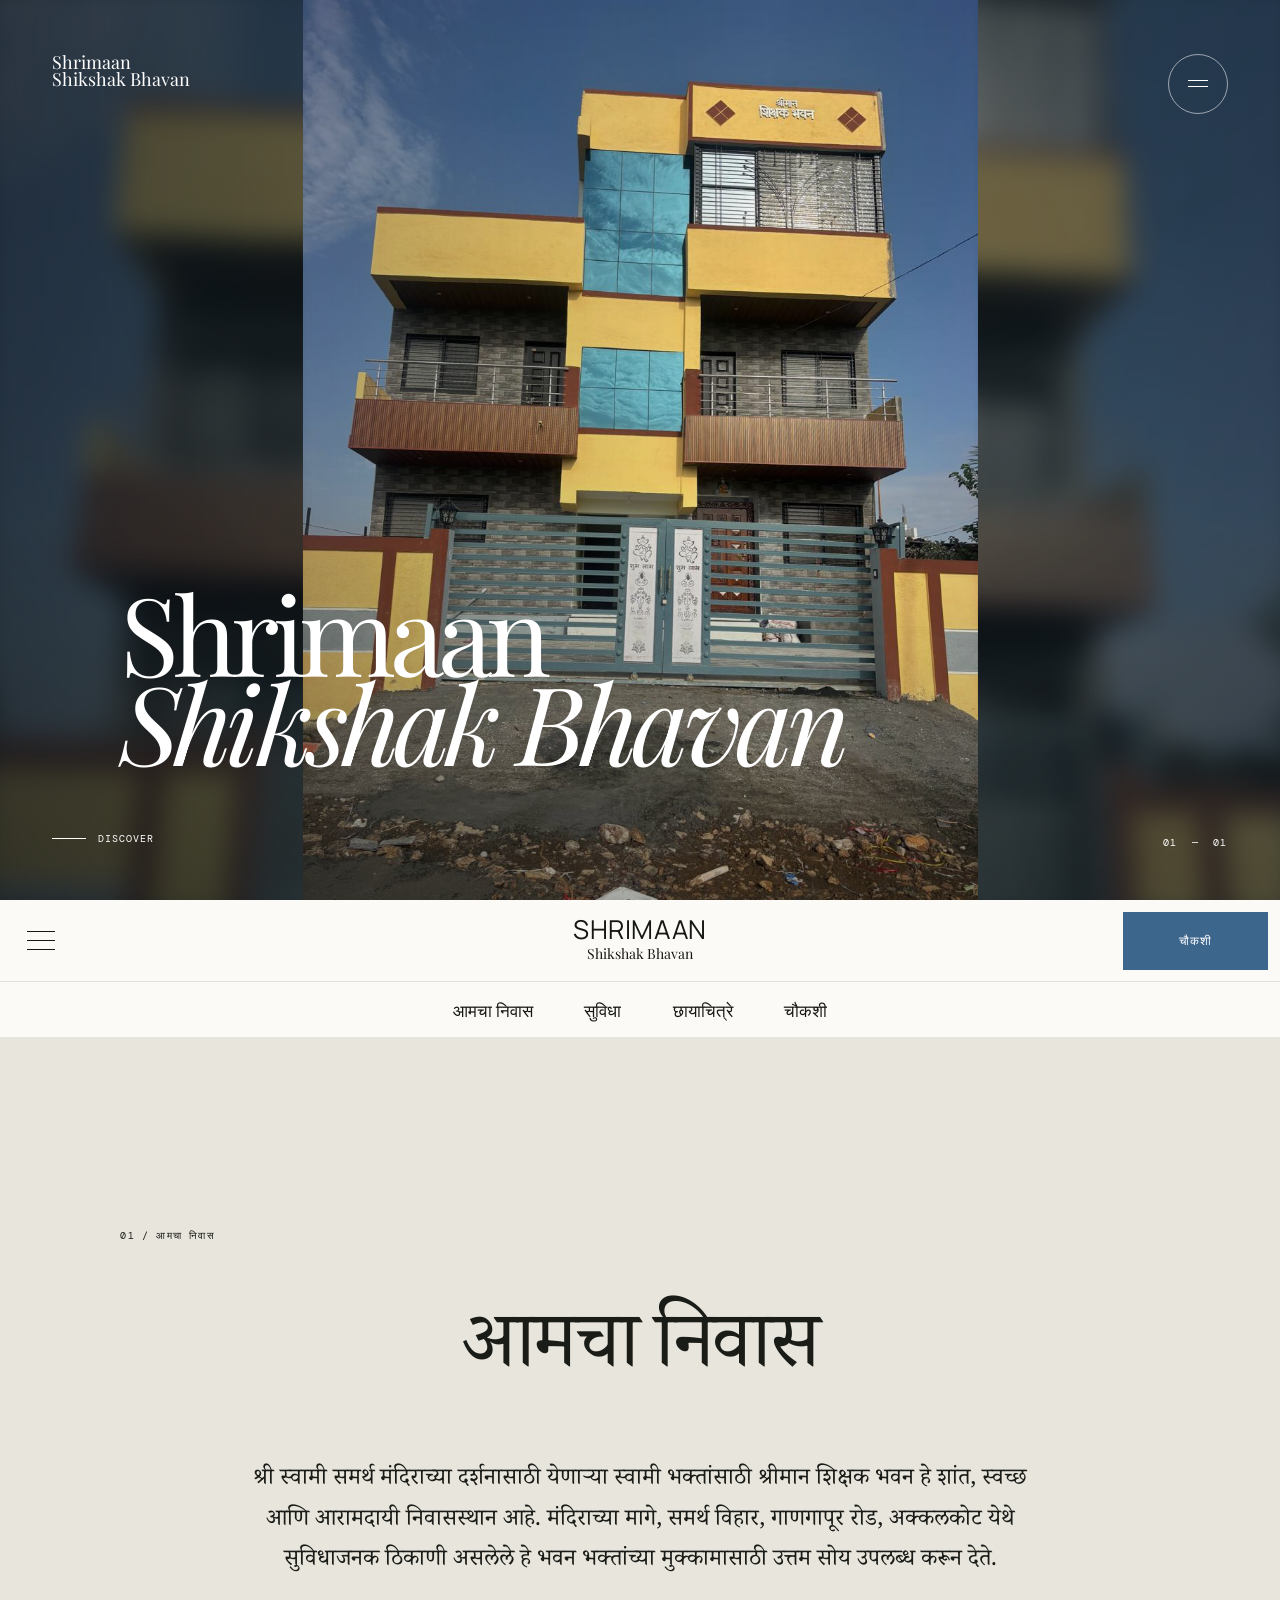
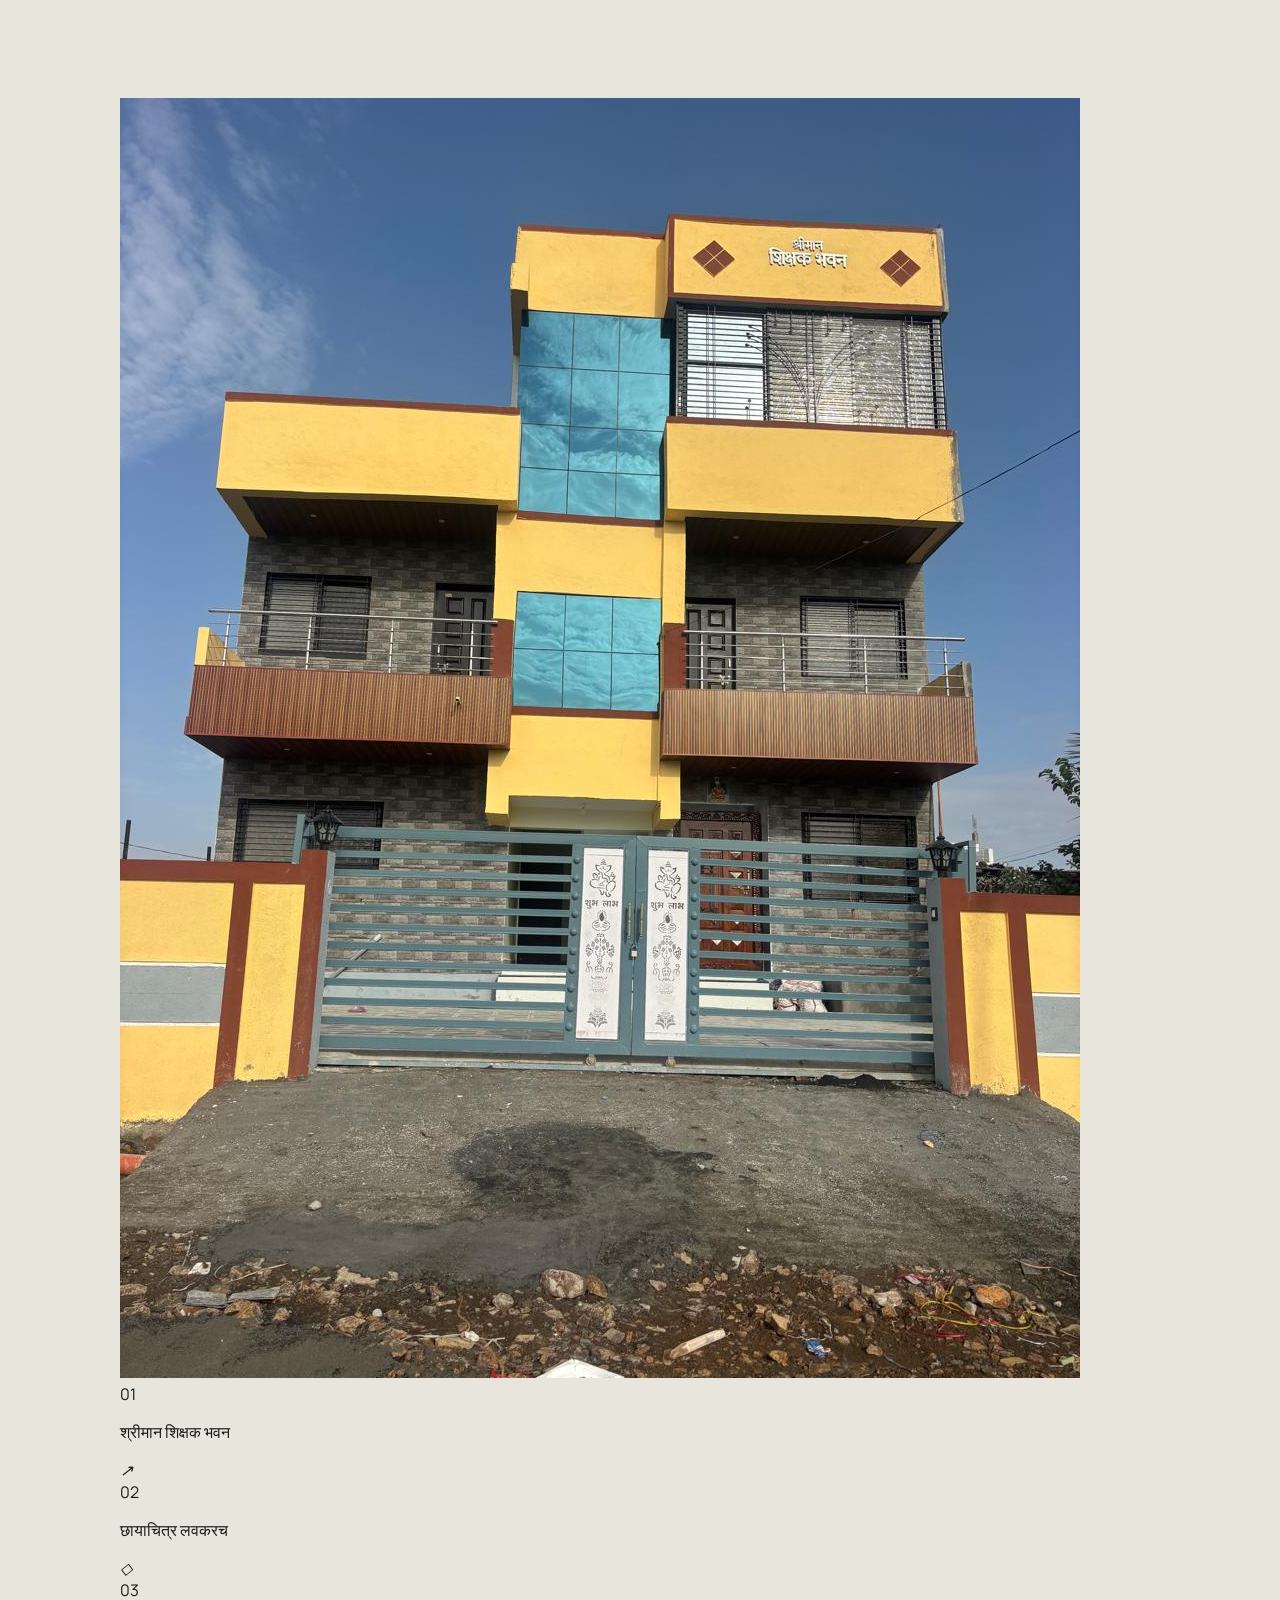
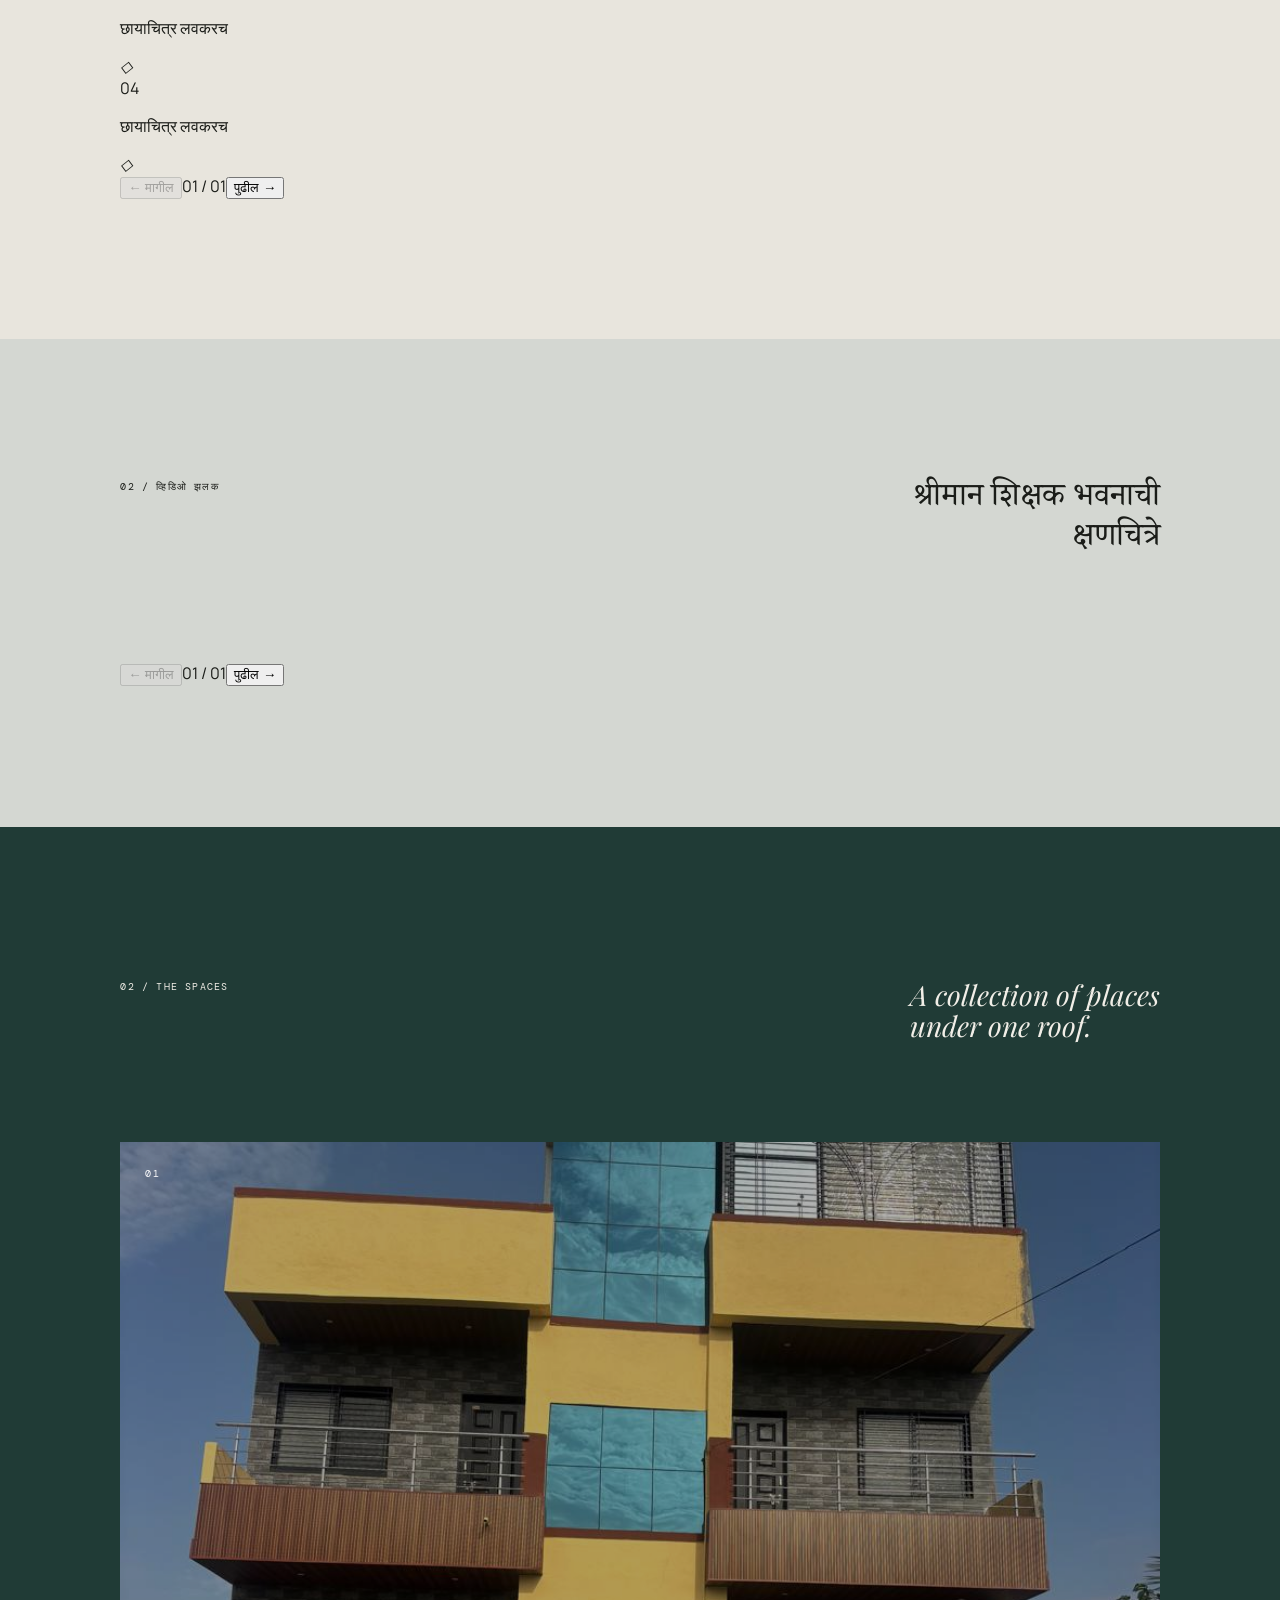
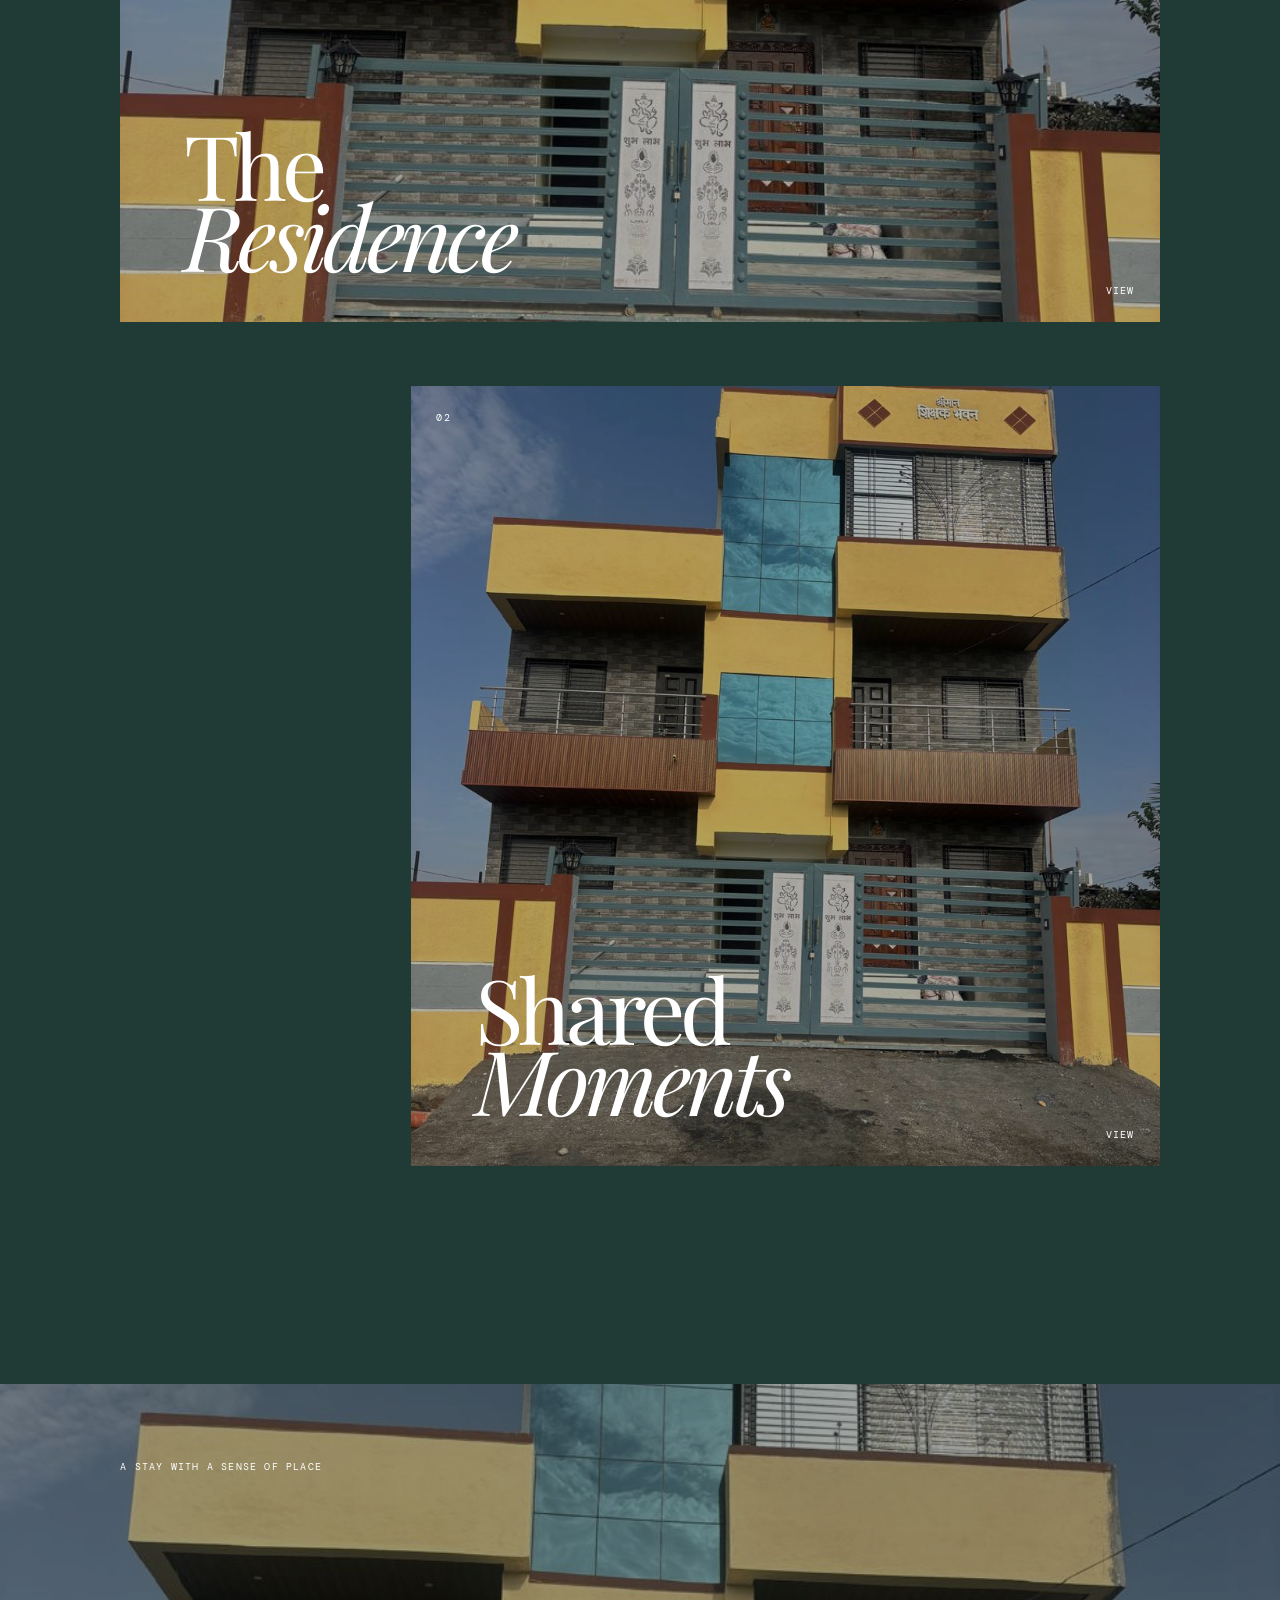
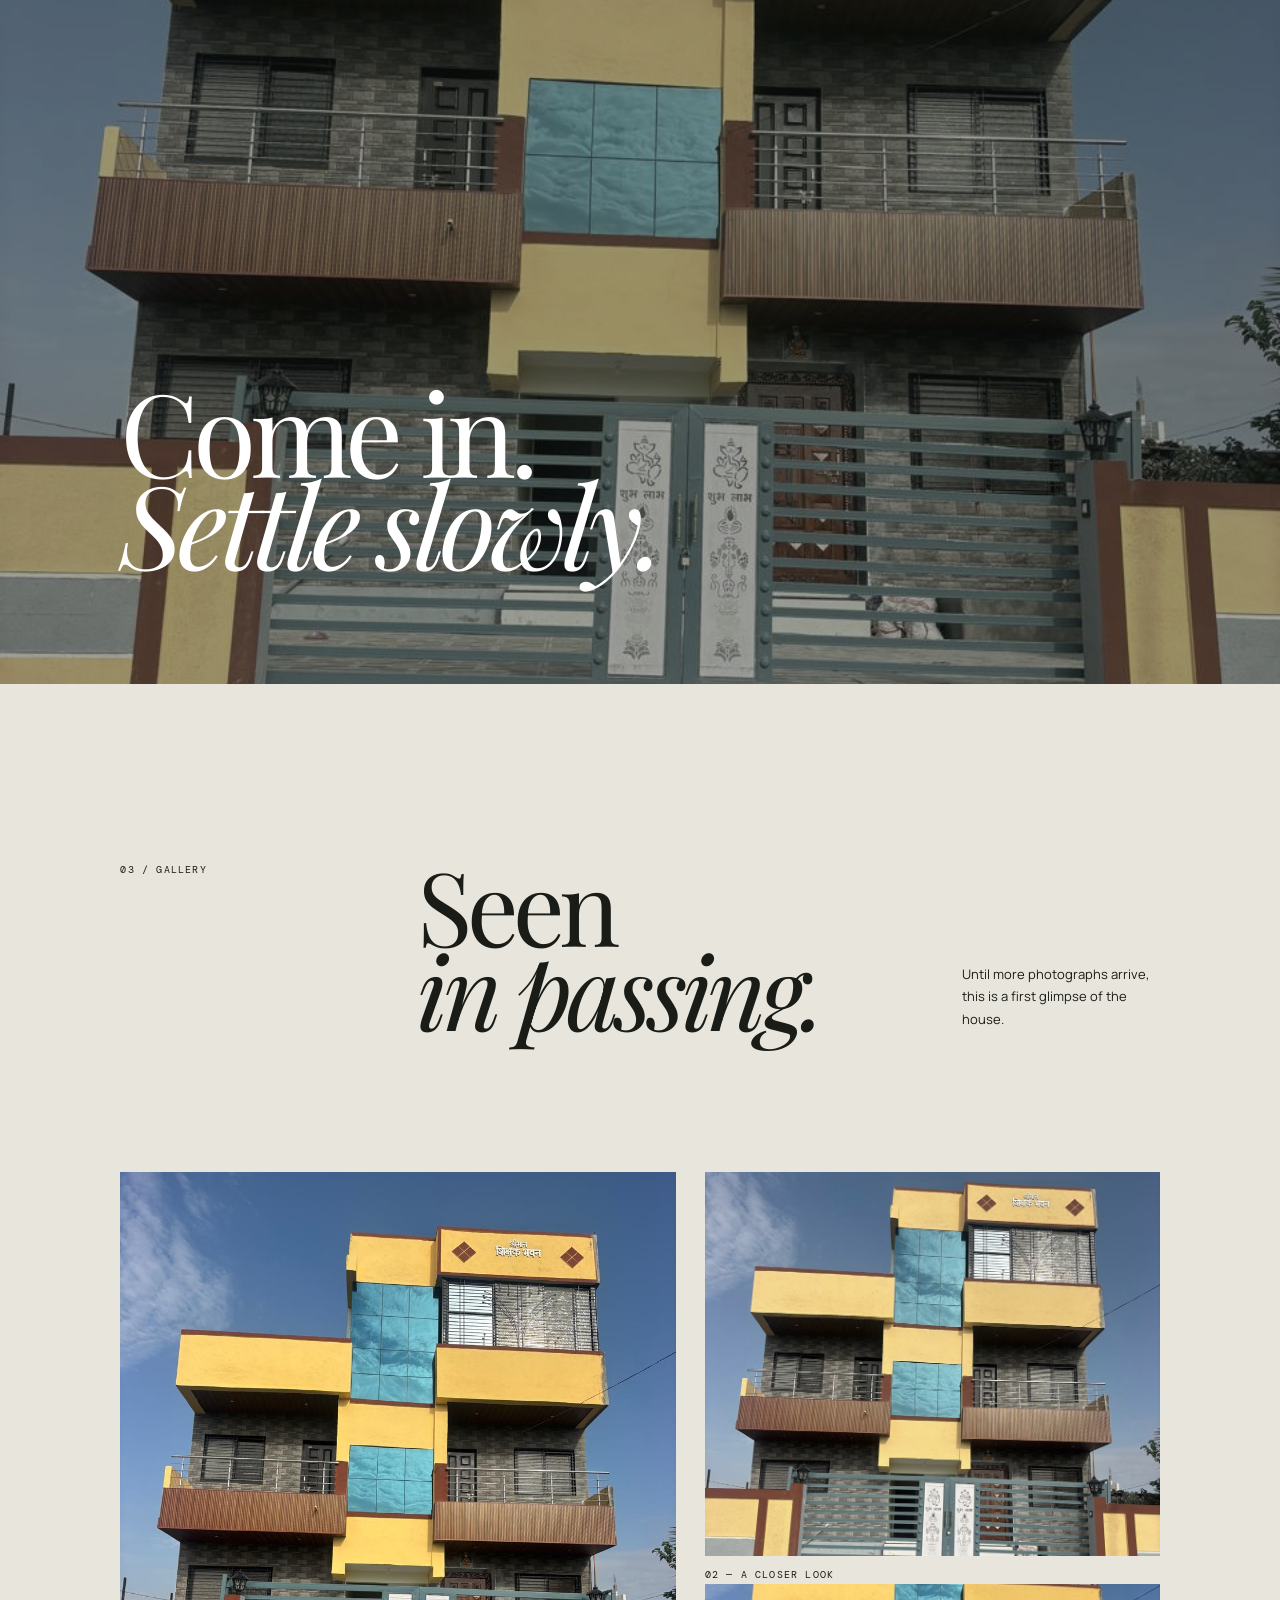
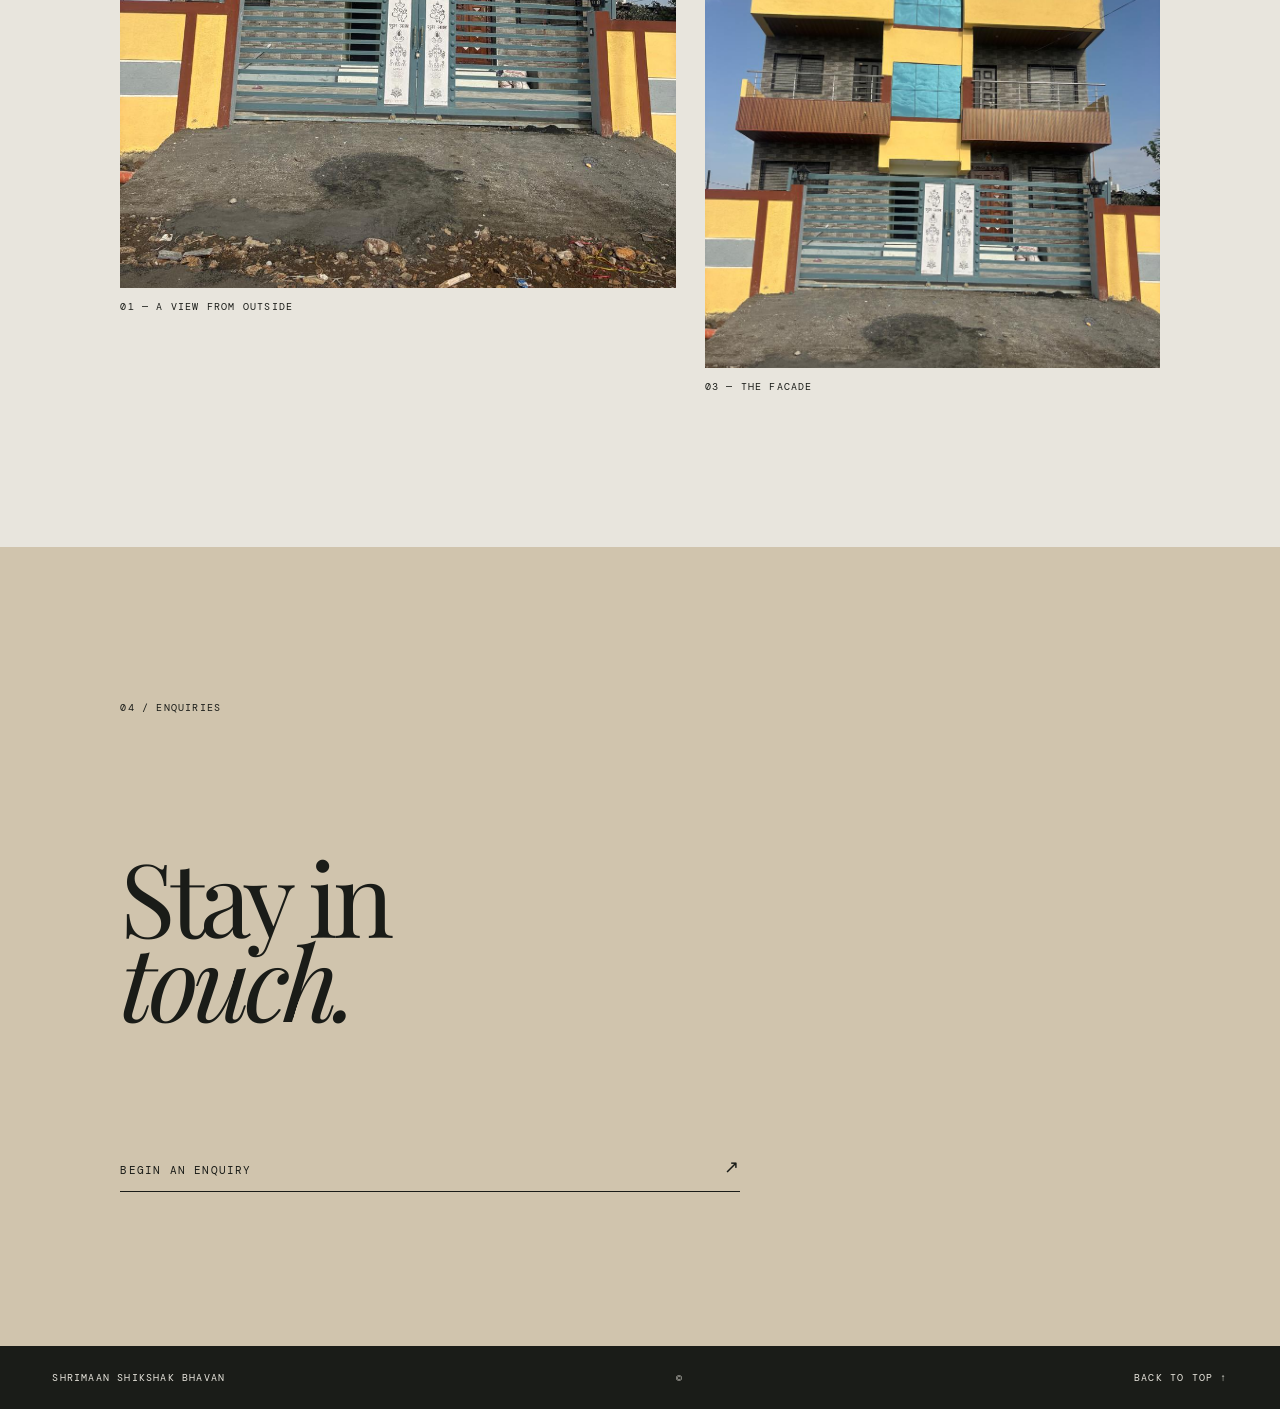
<file: index.html>
<!doctype html>
<html lang="en">
  <head>
    <meta charset="UTF-8" />
    <meta name="viewport" content="width=device-width, initial-scale=1.0" />
    <meta name="description" content="Shrimaan Shikshak Bhavan" />
    <title>Shrimaan Shikshak Bhavan</title>
    <link rel="preconnect" href="https://fonts.googleapis.com" />
    <link rel="preconnect" href="https://fonts.gstatic.com" crossorigin />
    <link href="https://fonts.googleapis.com/css2?family=DM+Mono:wght@400;500&family=Manrope:wght@400;500;600&family=Noto+Serif+Devanagari:wght@400;500&family=Playfair+Display:ital,wght@0,400;0,500;1,400&display=swap" rel="stylesheet" />
    <link rel="stylesheet" href="styles.css?v=20260917-media-paging" />
    <style>
      /* Kept inline so the desktop navigation cannot be affected by local browser CSS caching. */
      @media (min-width: 601px) {
        .desktop-nav { background:#fbfaf7 !important; color:#161714 !important; display:block !important; position:sticky !important; top:0; z-index:100 !important; }
        .desktop-nav__main { align-items:center !important; border-bottom:1px solid #e0dfda !important; display:grid !important; grid-template-columns:1fr auto 1fr !important; height:82px !important; padding:0 12px !important; }
        .desktop-nav__menu { background:transparent !important; border:0 !important; cursor:pointer; display:grid !important; gap:8px; height:58px; padding:0 10px; place-content:center; width:58px; }
        .desktop-nav__menu i { background:#161714; display:block; height:1px; width:28px; }
        .desktop-nav__brand { font:26px/.82 Manrope,Arial,sans-serif; letter-spacing:.02em; text-align:center; text-decoration:none; }
        .desktop-nav__brand span { display:block; font:14px/1.15 "Playfair Display",Georgia,serif; letter-spacing:0; margin-top:5px; }
        .desktop-nav__cta { align-items:center; background:#3d668d; color:#fff; display:flex; font:12px "DM Mono",monospace; height:58px; justify-content:center; justify-self:end; letter-spacing:.08em; text-decoration:none; text-transform:uppercase; width:145px; }
        .desktop-nav__links { align-items:center; display:flex; gap:clamp(30px,4vw,78px); height:55px; justify-content:center; }
        .desktop-nav__links a { font:17px "Playfair Display",Georgia,serif; text-decoration:none; }
      }
      @media (max-width: 600px) { .desktop-nav { display:none !important; } }
    </style>
  </head>
  <body>
    <main>
      <section class="hero" id="top" aria-label="Shrimaan Shikshak Bhavan">
        <img class="hero__image" src="assets/srimaan-shikshak-bhavan.jpg" alt="Exterior of Shrimaan Shikshak Bhavan" />
        <div class="hero__veil"></div>
        <header class="header">
          <a class="brand" href="#top" aria-label="Shrimaan Shikshak Bhavan home">Shrimaan<br />Shikshak Bhavan</a>
          <button class="menu" type="button" aria-label="Open menu" aria-expanded="false"><span></span><span></span></button>
        </header>
        <div class="hero__content"><h1>Shrimaan<br /><em>Shikshak Bhavan</em></h1></div>
        <button class="explore" type="button" data-scroll-to="residence"><span class="explore__line"></span><span>Discover</span></button>
        <p class="hero__index">01&nbsp;&nbsp;—&nbsp;&nbsp;01</p>
      </section>

      <nav class="desktop-nav" aria-label="Desktop navigation">
        <div class="desktop-nav__main">
          <button class="desktop-nav__menu" type="button" data-menu-trigger aria-label="Open menu"><i></i><i></i><i></i></button>
          <a class="desktop-nav__brand" href="#top">SHRIMAAN<span>Shikshak Bhavan</span></a>
          <a class="desktop-nav__cta" href="#enquiries">चौकशी</a>
        </div>
        <div class="desktop-nav__links">
          <a href="#residence">आमचा निवास</a><a href="#spaces">सुविधा</a><a href="#residence-showcase">छायाचित्रे</a><a href="#enquiries">चौकशी</a>
        </div>
      </nav>

      <aside class="drawer" aria-hidden="true">
        <div class="drawer__top"><span>Menu</span><button class="drawer__close" type="button" aria-label="Close menu">×</button></div>
        <nav class="drawer__nav" aria-label="Main navigation">
          <a href="#residence">The Residence <span>01</span></a>
          <a href="#spaces">The Spaces <span>02</span></a>
          <a href="#residence-showcase">Gallery <span>03</span></a>
          <a href="#enquiries">Enquiries <span>04</span></a>
        </nav>
        <p class="drawer__mark">Shrimaan Shikshak Bhavan</p>
      </aside>

      <section class="intro" id="residence">
        <p class="section-label">01 / आमचा निवास</p>
        <div class="intro__copy">
          <h2 lang="mr">आमचा <em>निवास</em></h2>
          <p class="intro__marathi" lang="mr">श्री स्वामी समर्थ मंदिराच्या दर्शनासाठी येणाऱ्या स्वामी भक्तांसाठी श्रीमान शिक्षक भवन हे शांत, स्वच्छ आणि आरामदायी निवासस्थान आहे. मंदिराच्या मागे, समर्थ विहार, गाणगापूर रोड, अक्कलकोट येथे सुविधाजनक ठिकाणी असलेले हे भवन भक्तांच्या मुक्कामासाठी उत्तम सोय उपलब्ध करून देते.</p>
        </div>
        <div class="residence-showcase" id="residence-showcase" aria-label="Shrimaan Shikshak Bhavan photograph gallery">
          <article class="photo-card photo-card--featured" role="button" tabindex="0" data-photo-src="assets/srimaan-shikshak-bhavan.jpg" data-photo-title="श्रीमान शिक्षक भवन">
            <div class="photo-card__media"><img src="assets/srimaan-shikshak-bhavan.jpg" alt="Shrimaan Shikshak Bhavan exterior" loading="lazy" /></div>
            <div class="photo-card__overlay"><span>01</span><p>श्रीमान शिक्षक भवन</p><i>↗</i></div>
          </article>
          <article class="photo-card photo-card--empty" aria-label="Photograph space 02"><span>02</span><p>छायाचित्र लवकरच</p><i>◇</i></article>
          <article class="photo-card photo-card--empty" aria-label="Photograph space 03"><span>03</span><p>छायाचित्र लवकरच</p><i>◇</i></article>
          <article class="photo-card photo-card--empty" aria-label="Photograph space 04"><span>04</span><p>छायाचित्र लवकरच</p><i>◇</i></article>
        </div>
        <nav class="grid-pager" aria-label="Photo pages"><button type="button" id="photo-previous" disabled>← मागील</button><span id="photo-page">01 / 01</span><button type="button" id="photo-next">पुढील →</button></nav>
      </section>

      <section class="two-photo-page" aria-label="Lodge videos">
        <div class="two-photo-page__heading">
          <p class="section-label">02 / व्हिडिओ झलक</p>
          <p lang="mr">श्रीमान शिक्षक भवनाची<br />क्षणचित्रे</p>
        </div>
        <div class="two-photo-page__grid" id="video-gallery" aria-live="polite"></div>
        <nav class="grid-pager" aria-label="Video pages"><button type="button" id="video-previous" disabled>← मागील</button><span id="video-page">01 / 01</span><button type="button" id="video-next">पुढील →</button></nav>
        <template id="video-card-template">
          <article class="video-card">
            <video playsinline preload="metadata" muted loop></video>
            <div class="video-card__shade"></div>
            <span class="video-card__number"></span>
            <p class="video-card__title"></p>
          </article>
        </template>
      </section>

      <section class="space-list" id="spaces">
        <div class="section-heading"><p class="section-label">02 / The Spaces</p><p>A collection of places<br />under one roof.</p></div>
        <a class="space-card space-card--one" href="#enquiries"><img src="assets/srimaan-shikshak-bhavan.jpg" alt="Residence exterior" loading="lazy" /><span>01</span><h3>The<br /><em>Residence</em></h3><i>View</i></a>
        <a class="space-card space-card--two" href="#enquiries"><img src="assets/srimaan-shikshak-bhavan.jpg" alt="Residence exterior detail" loading="lazy" /><span>02</span><h3>Shared<br /><em>Moments</em></h3><i>View</i></a>
      </section>

      <section class="quote-panel">
        <img src="assets/srimaan-shikshak-bhavan.jpg" alt="Shrimaan Shikshak Bhavan facade" loading="lazy" />
        <div class="quote-panel__veil"></div>
        <p class="section-label">A stay with a sense of place</p>
        <h2>Come in.<br /><em>Settle slowly.</em></h2>
      </section>

      <section class="gallery" id="gallery">
        <div class="gallery__heading"><p class="section-label">03 / Gallery</p><h2>Seen<br /><em>in passing.</em></h2><p>Until more photographs arrive, this is a first glimpse of the house.</p></div>
        <div class="gallery__grid">
          <figure class="gallery__one"><img src="assets/srimaan-shikshak-bhavan.jpg" alt="A view of the house" loading="lazy" /><figcaption>01 — A view from outside</figcaption></figure>
          <figure class="gallery__two"><img src="assets/srimaan-shikshak-bhavan.jpg" alt="A detail of the house" loading="lazy" /><figcaption>02 — A closer look</figcaption></figure>
          <figure class="gallery__three"><img src="assets/srimaan-shikshak-bhavan.jpg" alt="The house facade" loading="lazy" /><figcaption>03 — The facade</figcaption></figure>
        </div>
      </section>

      <section class="enquiries" id="enquiries">
        <p class="section-label">04 / Enquiries</p>
        <h2>Stay in<br /><em>touch.</em></h2>
        <a class="enquiries__link" href="mailto:hello@example.com">Begin an enquiry <span>↗</span></a>
      </section>
    </main>
    <footer><a href="#top">Shrimaan Shikshak Bhavan</a><span>© <span id="year"></span></span><a href="#top">Back to top ↑</a></footer>
    <script src="script.js?v=20260917-media-paging"></script>
  </body>
</html>
</file>
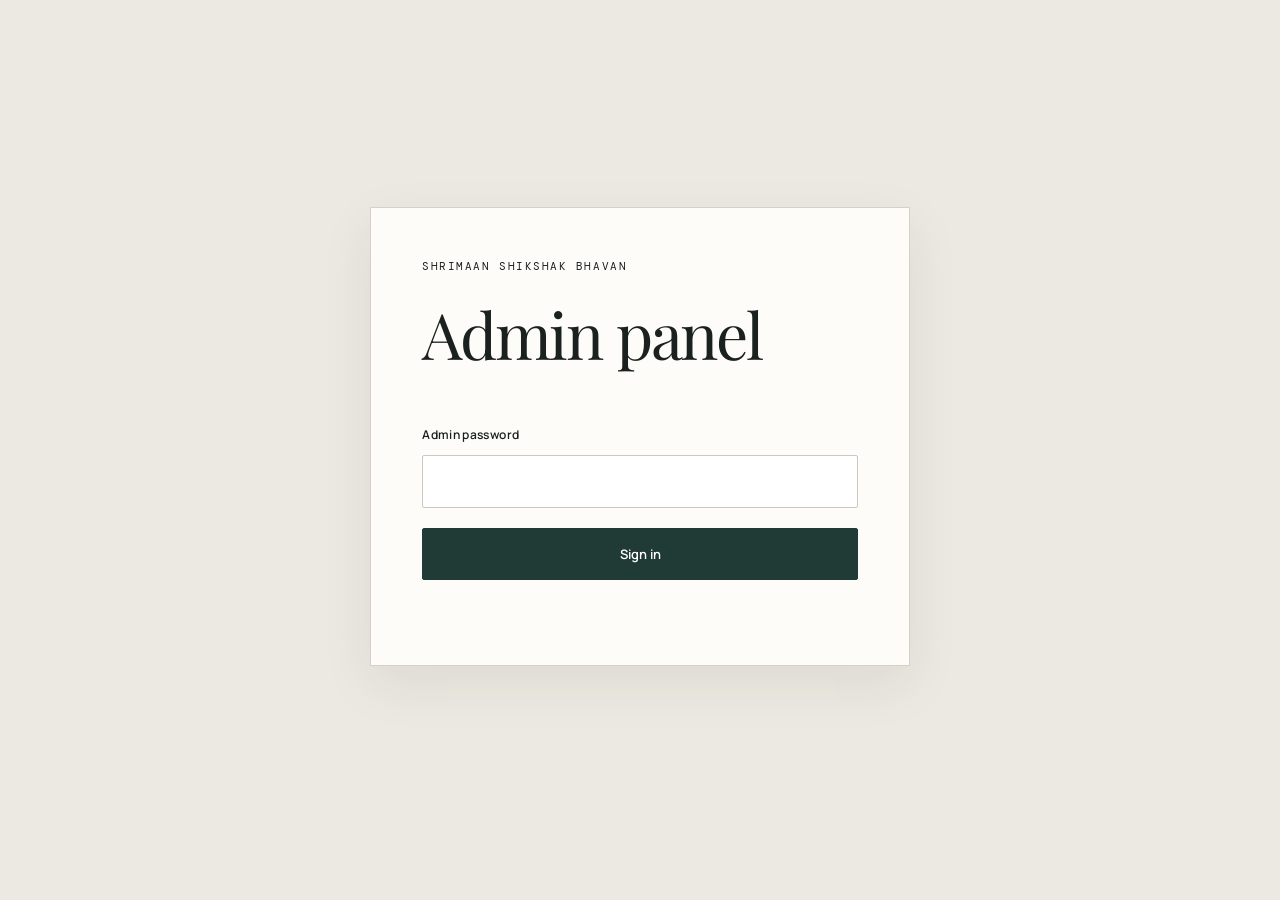
<file: admin.html>
<!doctype html>
<html lang="mr">
  <head>
    <meta charset="UTF-8" />
    <meta name="viewport" content="width=device-width, initial-scale=1.0" />
    <meta name="robots" content="noindex" />
    <title>Admin · Shrimaan Shikshak Bhavan</title>
    <link rel="preconnect" href="https://fonts.googleapis.com" />
    <link rel="preconnect" href="https://fonts.gstatic.com" crossorigin />
    <link href="https://fonts.googleapis.com/css2?family=DM+Mono:wght@400;500&family=Manrope:wght@400;500;600&family=Noto+Serif+Devanagari:wght@400;500&family=Playfair+Display:ital,wght@0,400;0,500&display=swap" rel="stylesheet" />
    <link rel="stylesheet" href="admin.css" />
  </head>
  <body>
    <main class="admin-shell">
      <section class="login" id="login-panel">
        <p class="eyebrow">Shrimaan Shikshak Bhavan</p>
        <h1>Admin panel</h1>
        <form id="login-form"><label for="password">Admin password</label><input id="password" type="password" autocomplete="current-password" required /><button type="submit">Sign in</button><p class="form-message" id="login-message"></p></form>
      </section>
      <section class="dashboard" id="dashboard" hidden>
        <header class="admin-header"><div><p class="eyebrow">Shrimaan Shikshak Bhavan</p><h1>Media manager</h1></div><button class="secondary" id="logout" type="button">Log out</button></header>
        <div class="admin-grid">
          <section class="panel"><p class="eyebrow">Cloudinary account</p><h2>Add an account</h2><p class="help">Add the Cloudinary account details here. Your secret stays only in the local server memory and is used to create secure upload signatures. It is never stored in the browser.</p>
            <a class="cloudinary-link" href="https://cloudinary.com/console" target="_blank" rel="noreferrer">Open Cloudinary Media Library ↗</a>
            <form id="account-form"><label for="account-name">Account name</label><input id="account-name" required placeholder="e.g. Shikshak Bhavan" /><label for="cloud-name">Cloud name</label><input id="cloud-name" required placeholder="your-cloud-name" /><label for="api-key">API key</label><input id="api-key" type="password" required placeholder="Cloudinary API key" /><label for="api-secret">API secret</label><input id="api-secret" type="password" required placeholder="Cloudinary API secret" /><button type="submit">Save account</button><p class="form-message" id="account-message"></p></form><div class="account-list" id="account-list"></div>
          </section>
          <section class="panel"><p class="eyebrow">Upload lodge video</p><h2>Publish a video</h2><p class="help">Choose a saved account, select an MP4 video, and publish it directly to Cloudinary. The first four videos appear on the home page; every uploaded video is available in the full video album.</p>
            <form id="video-form"><label for="video-account">Choose account</label><select id="video-account" required><option value="">Choose account</option></select><label for="video-title">Video title</label><input id="video-title" required placeholder="e.g. भवनाचे प्रवेशद्वार" /><label for="video-category">Category <small>optional</small></label><input id="video-category" placeholder="e.g. Exterior" /><label for="video-description">Video caption <small>optional</small></label><textarea id="video-description" rows="3" placeholder="A short description of the video"></textarea><label class="file-picker" for="video-file"><span>Choose MP4 video</span><input id="video-file" type="file" accept="video/mp4,video/webm,video/quicktime" required /></label><button type="submit">Upload to gallery</button><p class="form-message" id="video-message"></p></form>
            <div class="video-list" id="video-list"></div>
          </section>
          <section class="panel"><p class="eyebrow">Upload lodge photo</p><h2>Publish a photo</h2><p class="help">Use the same saved Cloudinary account. The first four photos appear on the home page and every uploaded photo is kept in the Photo Album.</p>
            <form id="photo-form"><label for="photo-account">Choose account</label><select id="photo-account" required><option value="">Choose account</option></select><label for="photo-title">Photo title</label><input id="photo-title" required placeholder="e.g. निवासाचे प्रवेशद्वार" /><label for="photo-description">Photo caption <small>optional</small></label><textarea id="photo-description" rows="3" placeholder="A short description of the photo"></textarea><label class="file-picker" for="photo-file"><span>Choose photo</span><input id="photo-file" type="file" accept="image/jpeg,image/png,image/webp" required /></label><button type="submit">Upload to photo album</button><p class="form-message" id="photo-message"></p></form>
            <div class="video-list" id="photo-list"></div>
          </section>
        </div>
      </section>
    </main>
    <script src="admin.js"></script>
  </body>
</html>
</file>
<file: styles.css>
:root{--paper:#e8e5dd;--ink:#1a1c18;--forest:#203b36;--line:rgba(255,255,255,.55)}*{box-sizing:border-box}html{scroll-behavior:smooth}body{background:var(--paper);color:var(--ink);font-family:Manrope,Arial,sans-serif;margin:0}a{color:inherit}.section-label,figcaption,footer{font:10px "DM Mono",monospace;letter-spacing:.12em;text-transform:uppercase}.hero{background:#526b87;color:#fff;height:100svh;min-height:640px;overflow:hidden;position:relative}.hero__image,.hero__veil{height:100%;inset:0;position:absolute;width:100%}.hero__image{animation:reveal 1.5s cubic-bezier(.2,.75,.2,1) both;object-fit:cover;object-position:center 35%}.hero__veil{background:linear-gradient(90deg,rgba(5,10,12,.48),rgba(5,10,12,.07) 58%,rgba(5,10,12,.25)),linear-gradient(0deg,rgba(5,10,12,.3),transparent 45%)}.header,.hero__content,.hero__index,.explore{position:absolute;z-index:1}.header{align-items:flex-start;display:flex;justify-content:space-between;left:clamp(24px,4.1vw,72px);right:clamp(24px,4.1vw,72px);top:clamp(24px,4.2vw,64px)}.brand{font:18px/.95 "Playfair Display",Georgia,serif;text-decoration:none}.menu{background:transparent;border:1px solid var(--line);border-radius:50%;cursor:pointer;display:grid;gap:5px;height:60px;padding:0 19px;place-content:center;transition:background .25s ease;width:60px}.menu:hover{background:rgba(255,255,255,.16)}.menu span{background:#fff;display:block;height:1px;width:20px}.hero__content{bottom:clamp(115px,15vh,160px);left:clamp(24px,9.4vw,160px)}h1,h2,h3{font-family:"Playfair Display",Georgia,serif;font-weight:400;letter-spacing:-.055em;margin:0}h1{font-size:clamp(52px,8.5vw,140px);line-height:.82}h1 em,h2 em,h3 em{font-weight:400}.explore{align-items:center;background:none;border:0;bottom:clamp(28px,4vw,64px);color:#fff;cursor:pointer;display:flex;font:10px "DM Mono",monospace;gap:12px;left:clamp(24px,4.1vw,72px);letter-spacing:.1em;padding:4px 0;text-transform:uppercase}.explore__line{background:#fff;height:1px;transition:width .3s ease;width:34px}.explore:hover .explore__line{width:50px}.hero__index{bottom:clamp(28px,4vw,64px);font:10px "DM Mono",monospace;letter-spacing:.12em;margin:0;right:clamp(24px,4.1vw,72px)}

.drawer{background:var(--forest);color:#fff;display:flex;flex-direction:column;height:100%;padding:clamp(25px,4vw,66px);position:fixed;right:0;top:0;transform:translateX(100%);transition:transform .55s cubic-bezier(.76,0,.24,1);width:min(570px,100%);z-index:3}.drawer.is-open{transform:translateX(0)}.drawer__top{align-items:center;border-bottom:1px solid rgba(255,255,255,.35);display:flex;font:10px "DM Mono",monospace;justify-content:space-between;letter-spacing:.12em;padding-bottom:20px;text-transform:uppercase}.drawer__close{background:transparent;border:0;color:#fff;cursor:pointer;font:34px/1 Arial;padding:0}.drawer__nav{display:grid;margin:auto 0}.drawer__nav a{border-bottom:1px solid rgba(255,255,255,.28);display:flex;font:clamp(36px,5vw,68px)/1 "Playfair Display",Georgia,serif;justify-content:space-between;padding:17px 0;text-decoration:none}.drawer__nav span{font:10px "DM Mono",monospace;letter-spacing:.1em;padding-top:10px}.drawer__mark{font:italic 24px/1 "Playfair Display",Georgia,serif;margin:0}

.intro{padding:clamp(100px,15vw,220px) clamp(24px,9.4vw,160px) clamp(90px,11vw,160px)}.section-label{margin:0}.intro__headline{align-items:end;display:grid;gap:40px;grid-template-columns:1.45fr .55fr;margin:clamp(70px,10vw,140px) 0 60px}.intro h2,.gallery h2,.enquiries h2{font-size:clamp(55px,8vw,130px);line-height:.82}.intro__headline>p,.gallery__heading>p:last-child{font-size:13px;line-height:1.75;margin:0;max-width:250px}.intro__image{height:min(72vw,820px);margin-left:auto;overflow:hidden;width:min(78%,1010px)}.intro__image img{height:100%;object-fit:cover;object-position:center 40%;width:100%}
.intro__copy{margin:clamp(38px,5.5vw,76px) auto clamp(70px,9vw,120px);max-width:850px;text-align:center}.intro__copy h2{font-size:clamp(62px,8.4vw,135px);line-height:.8}.intro__marathi{font:clamp(19px,2vw,30px)/1.6 "Noto Serif Devanagari",Georgia,serif;margin:clamp(44px,5vw,66px) auto 24px;max-width:760px}.intro__english{font:clamp(17px,1.65vw,25px)/1.48 "Playfair Display",Georgia,serif;margin:0 auto;max-width:760px}.intro__copy+.intro__image{width:min(76%,960px)}
.intro__copy h2[lang="mr"]{font-family:"Noto Serif Devanagari",Georgia,serif;font-size:clamp(48px,6.15vw,94px);font-weight:400;letter-spacing:-.025em;line-height:1.08}.intro__copy h2[lang="mr"] em{font-style:normal;font-weight:400}.intro__copy .intro__marathi{font-size:clamp(20px,1.8vw,28px);line-height:1.75;margin-bottom:0;max-width:820px}
.intro__placeholders{display:grid;gap:clamp(12px,1.2vw,22px);grid-template-columns:repeat(4,1fr)}.intro__placeholder{aspect-ratio:.8;background:linear-gradient(145deg,#d4d5d0,#bbbdb9);position:relative}.intro__placeholder span{bottom:14px;color:#555953;font:10px "DM Mono",monospace;letter-spacing:.1em;position:absolute;right:14px}
.two-photo-page{background:#d4d7d2;padding:clamp(90px,11vw,160px) clamp(24px,9.4vw,160px)}.two-photo-page__heading{align-items:start;display:flex;justify-content:space-between;margin-bottom:clamp(48px,7vw,94px)}.two-photo-page__heading>p:last-child{font:clamp(22px,2.5vw,38px)/1.25 "Noto Serif Devanagari",Georgia,serif;margin:0;text-align:right}.two-photo-page__grid{display:grid;gap:clamp(16px,1.2vw,24px);grid-template-columns:repeat(4,1fr)}.two-photo-page__slot{aspect-ratio:.72;background:linear-gradient(140deg,#bfc3c0,#9fa6a1);position:relative}.two-photo-page__slot:nth-child(2){background:linear-gradient(140deg,#b8bdba,#929b95)}.two-photo-page__slot:nth-child(3){background:linear-gradient(140deg,#c3c7c4,#a3aaa5)}.two-photo-page__slot:nth-child(4){background:linear-gradient(140deg,#adb4af,#8f9992)}.two-photo-page__slot i{align-items:center;border:1px solid rgba(255,255,255,.7);border-radius:50%;color:#fff;display:flex;font:14px Arial;height:54px;justify-content:center;left:50%;padding-left:2px;position:absolute;top:50%;transform:translate(-50%,-50%);width:54px}.two-photo-page__slot span{bottom:18px;color:#fff;font:10px "DM Mono",monospace;letter-spacing:.08em;position:absolute;right:18px}

.space-list{background:var(--forest);color:#f1eee7;padding:clamp(90px,12vw,170px) clamp(24px,9.4vw,160px)}.section-heading{align-items:start;display:flex;justify-content:space-between;margin-bottom:clamp(58px,8vw,100px)}.section-heading>p:last-child{font:italic clamp(20px,2.2vw,34px)/1.1 "Playfair Display",Georgia,serif;margin:0}.space-card{color:#fff;display:block;height:min(64vw,780px);margin-bottom:clamp(30px,5vw,75px);overflow:hidden;position:relative;text-decoration:none}.space-card--two{margin-left:auto;width:72%}.space-card img{filter:brightness(.7);height:100%;object-fit:cover;object-position:center 45%;transition:transform .8s cubic-bezier(.2,.7,.2,1);width:100%}.space-card:hover img{transform:scale(1.04)}.space-card span,.space-card i{font:10px "DM Mono",monospace;letter-spacing:.12em;position:absolute;text-transform:uppercase}.space-card span{left:25px;top:25px}.space-card i{bottom:25px;font-style:normal;right:25px}.space-card h3{bottom:clamp(26px,4vw,60px);font-size:clamp(46px,7vw,110px);left:clamp(25px,5vw,80px);line-height:.8;position:absolute}

.quote-panel{color:#fff;height:100svh;min-height:620px;overflow:hidden;position:relative}.quote-panel>img,.quote-panel__veil{height:100%;inset:0;position:absolute;width:100%}.quote-panel>img{filter:saturate(.65);object-fit:cover;object-position:center 45%}.quote-panel__veil{background:rgba(18,26,22,.4)}.quote-panel .section-label,.quote-panel h2{left:clamp(24px,9.4vw,160px);position:absolute;z-index:1}.quote-panel .section-label{top:clamp(35px,6vw,80px)}.quote-panel h2{bottom:clamp(55px,9vw,130px);font-size:clamp(60px,9vw,145px);line-height:.8}.gallery{padding:clamp(100px,14vw,210px) clamp(24px,9.4vw,160px)}.gallery__heading{display:grid;grid-template-columns:.6fr 1.1fr .4fr;margin-bottom:clamp(75px,11vw,150px)}.gallery__heading h2{grid-column:2}.gallery__heading>p:last-child{align-self:end;grid-column:3}.gallery__grid{display:grid;gap:clamp(16px,2.2vw,34px);grid-template-columns:1.1fr .9fr}.gallery figure{margin:0}.gallery img{display:block;height:100%;object-fit:cover;width:100%}.gallery figcaption{margin-top:12px}.gallery__one{grid-row:span 2;height:min(56vw,760px)}.gallery__two,.gallery__three{height:min(30vw,415px)}.gallery__two img{filter:grayscale(.25);object-position:center 20%}.gallery__three img{object-position:center 70%}

.enquiries{background:#d0c4ad;min-height:72vh;padding:clamp(90px,12vw,170px) clamp(24px,9.4vw,160px);position:relative}.enquiries h2{margin:clamp(80px,11vw,150px) 0}.enquiries__link{border-bottom:1px solid var(--ink);display:flex;font:11px "DM Mono",monospace;justify-content:space-between;letter-spacing:.11em;max-width:620px;padding-bottom:14px;text-decoration:none;text-transform:uppercase}.enquiries__link span{font-size:18px;line-height:8px}footer{background:var(--ink);color:#e8e5dd;display:flex;justify-content:space-between;padding:25px clamp(24px,4.1vw,72px)}footer a{text-decoration:none}@keyframes reveal{from{opacity:0;transform:scale(1.035)}to{opacity:1;transform:scale(1)}}

@media(max-width:600px){.hero{min-height:590px}.hero__image{object-position:53% 35%}.hero__content{bottom:115px}h1{font-size:clamp(49px,16vw,78px)}.intro__headline,.gallery__heading{display:block}.intro__headline>p,.gallery__heading>p:last-child{margin-top:32px}.intro__image{height:70vh;width:100%}.section-heading{display:block}.section-heading>p:last-child{margin-top:38px}.space-card,.space-card--two{height:93vw;width:100%}.gallery__grid{display:block}.gallery figure{height:82vw;margin-bottom:48px}.gallery__two img{object-position:center 20%}.gallery__three img{object-position:center 70%}.enquiries{min-height:60vh}footer{gap:16px;line-height:1.6}.drawer__nav a{font-size:42px}}

/* A portrait photograph needs a different presentation on wide screens.
   Keep the original image complete in the middle, then use a gentle blurred
   echo of it only to fill the landscape edges. */
@media(min-width:601px){
  .hero{background:#1d303d;isolation:isolate}
  .hero::before{background:linear-gradient(rgba(13,23,30,.38),rgba(13,23,30,.38)),url("assets/srimaan-shikshak-bhavan.jpg") center 35%/cover no-repeat;content:"";filter:blur(14px);inset:-18px;opacity:.72;position:absolute;z-index:0}
  .hero__image{object-fit:contain;object-position:center;z-index:1}
  .hero__veil{background:linear-gradient(90deg,rgba(5,10,12,.48),rgba(5,10,12,.04) 60%,rgba(5,10,12,.2)),linear-gradient(0deg,rgba(5,10,12,.26),transparent 42%);z-index:2}
  .header,.hero__content,.hero__index,.explore{z-index:3}
}

@media(max-width:600px){.intro__placeholders{grid-template-columns:repeat(2,1fr)}.intro__placeholder{aspect-ratio:.82}}
@media(max-width:600px){.two-photo-page__heading{display:block}.two-photo-page__heading>p:last-child{margin-top:28px;text-align:left}.two-photo-page__grid{grid-template-columns:repeat(2,1fr)}.two-photo-page__slot{aspect-ratio:.76}}
@media(min-width:601px){.two-photo-page__grid{grid-template-columns:repeat(4,minmax(360px,28vw));overflow-x:auto;padding-bottom:12px;scroll-snap-type:x proximity;scrollbar-color:#7c8580 transparent;scrollbar-width:thin}.two-photo-page__slot{aspect-ratio:.67;scroll-snap-align:start}}

.video-card{aspect-ratio:.67;background:#7f8983;isolation:isolate;overflow:hidden;position:relative;scroll-snap-align:start}.video-card video{background:#747d78;height:100%;inset:0;object-fit:cover;position:absolute;width:100%;z-index:-2}.video-card__shade{background:linear-gradient(180deg,rgba(16,26,23,.12),rgba(16,26,23,.04) 48%,rgba(16,26,23,.7));inset:0;position:absolute;z-index:-1}.video-card__title{bottom:18px;color:#fff;font:13px "Noto Serif Devanagari",Georgia,serif;left:18px;margin:0;max-width:70%;position:absolute}.video-card__play{align-items:center;background:rgba(255,255,255,.14);border:1px solid rgba(255,255,255,.78);border-radius:50%;color:#fff;cursor:pointer;display:flex;font:18px Arial;height:64px;justify-content:center;left:50%;padding:0 0 0 3px;position:absolute;top:50%;transform:translate(-50%,-50%);transition:background .2s,transform .2s;width:64px}.video-card__play:hover{background:rgba(255,255,255,.3);transform:translate(-50%,-50%) scale(1.06)}.video-card__controls{align-items:center;bottom:16px;display:flex;gap:9px;left:16px;opacity:0;position:absolute;right:16px;transition:opacity .22s}.video-card:hover .video-card__controls,.video-card:focus-within .video-card__controls,.video-card__controls.is-visible{opacity:1}.video-card__controls button{background:transparent;border:0;color:#fff;cursor:pointer;font:17px Arial;margin:0;padding:4px}.video-card__seek{accent-color:#fff;cursor:pointer;flex:1;min-width:0}.video-card--empty{background:linear-gradient(140deg,#bfc3c0,#9fa6a1);display:grid;place-items:center}.video-card--empty p{color:#fff;font:16px "Noto Serif Devanagari",Georgia,serif;margin:0}.video-card__number{color:rgba(255,255,255,.85);font:10px "DM Mono",monospace;letter-spacing:.12em;position:absolute;right:18px;top:18px}.video-card:fullscreen{background:#101514;max-height:100vh}.video-card:fullscreen video{object-fit:contain}.video-card:fullscreen .video-card__controls{bottom:30px;left:30px;right:30px}.video-card:fullscreen .video-card__title{bottom:33px;left:35px}

@media(min-width:601px){.two-photo-page__grid{grid-template-columns:repeat(4,minmax(360px,28vw))}.video-card{min-width:360px}}
@media(max-width:600px){.video-card{aspect-ratio:.76}.video-card__controls{opacity:1}.video-card__title{font-size:12px}}

.desktop-nav{display:none}
@media(min-width:601px){
  .header{display:flex}
  .desktop-nav{background:#fbfaf7;color:#161714;display:block;position:relative;z-index:4}
  .desktop-nav__main{align-items:center;border-bottom:1px solid #e0dfda;display:grid;grid-template-columns:1fr auto 1fr;height:82px;padding:0 12px}
  .desktop-nav__menu{background:transparent;border:0;cursor:pointer;display:grid;gap:8px;height:58px;padding:0 10px;place-content:center;width:58px}
  .desktop-nav__menu i{background:#161714;display:block;height:1px;width:28px}
  .desktop-nav__brand{font:26px/.82 Manrope,Arial,sans-serif;letter-spacing:.02em;text-align:center;text-decoration:none}
  .desktop-nav__brand span{display:block;font:14px/1.15 "Playfair Display",Georgia,serif;letter-spacing:0;margin-top:5px}
  .desktop-nav__cta{align-items:center;background:#3d668d;color:#fff;display:flex;font:12px "DM Mono",monospace;height:58px;justify-content:center;justify-self:end;letter-spacing:.08em;text-decoration:none;text-transform:uppercase;width:145px}
  .desktop-nav__links{align-items:center;display:flex;gap:clamp(30px,4vw,78px);height:55px;justify-content:center}
  .desktop-nav__links a{font:17px "Playfair Display",Georgia,serif;text-decoration:none}
}
</file>
<file: admin.css>
:root{--paper:#ece9e2;--ink:#1b211e;--forest:#203b36;--line:#d6d0c5;--accent:#a34a40}*{box-sizing:border-box}body{background:var(--paper);color:var(--ink);font-family:Manrope,Arial,sans-serif;margin:0}.admin-shell{margin:auto;max-width:1400px;min-height:100vh;padding:clamp(28px,7vw,112px)}h1,h2{font-family:"Playfair Display",Georgia,serif;font-weight:400;letter-spacing:-.035em;margin:0}h1{font-size:clamp(43px,5vw,78px)}h2{font-size:34px}.eyebrow{font:11px "DM Mono",monospace;letter-spacing:.14em;margin:0 0 18px;text-transform:uppercase}.login{background:#fdfcf9;border:1px solid var(--line);box-shadow:0 18px 50px rgba(39,42,34,.08);margin:clamp(70px,13vh,170px) auto;max-width:540px;padding:clamp(32px,4vw,58px)}.login form{margin-top:42px}.dashboard[hidden]{display:none}.admin-header{align-items:start;display:flex;justify-content:space-between;margin-bottom:52px}.admin-grid{display:grid;gap:28px;grid-template-columns:1fr 1fr}.panel{background:#fdfcf9;border:1px solid var(--line);padding:clamp(26px,3vw,46px)}.panel .eyebrow{color:#8b5635}.panel h2{margin-bottom:15px}.help{color:#657069;font-size:14px;line-height:1.65;margin:0 0 28px;max-width:530px}.help.compact{font-size:12px;margin:-5px 0 18px}form{display:grid;gap:12px}label{font-size:12px;font-weight:600;letter-spacing:.03em;margin-top:8px}small{color:#758078;font-weight:400}input{background:#fff;border:1px solid #cfc7ba;border-radius:2px;color:var(--ink);font:15px Manrope,Arial,sans-serif;min-width:0;padding:15px;width:100%}input:focus{border-color:var(--forest);outline:2px solid rgba(32,59,54,.14)}button{background:var(--forest);border:1px solid var(--forest);border-radius:2px;color:#fff;cursor:pointer;font:600 13px Manrope,Arial,sans-serif;margin-top:8px;padding:16px;transition:.2s}button:hover{background:#31564e}.secondary{background:transparent;color:var(--ink);margin:0;padding:13px 20px}.secondary:hover{background:#fff}.fields{display:grid;gap:12px;grid-template-columns:1fr 1fr}.form-message{color:var(--accent);font-size:13px;margin:4px 0 0;min-height:18px}.video-list{display:grid;gap:12px;margin-top:30px}.video-entry{align-items:center;border-top:1px solid var(--line);display:grid;gap:12px;grid-template-columns:1fr auto;padding:16px 0}.video-entry:first-child{border-top:0}.video-entry strong{display:block;font:20px "Playfair Display",Georgia,serif}.video-entry span{color:#6b746e;display:block;font:11px "DM Mono",monospace;margin-top:5px;max-width:340px;overflow:hidden;text-overflow:ellipsis;white-space:nowrap}.delete{background:transparent;border-color:#b87770;color:#9e4139;margin:0;padding:9px 12px}.delete:hover{background:#a34a40;color:#fff}.empty{color:#6b746e;font:15px/1.6 "Playfair Display",Georgia,serif}.cloudinary-link{border-bottom:1px solid var(--forest);display:inline-block;font:12px "DM Mono",monospace;letter-spacing:.05em;margin:-8px 0 24px;padding-bottom:5px;text-decoration:none}.video-actions{display:flex;gap:6px}.move{background:transparent;border-color:#abb5af;color:var(--forest);margin:0;padding:9px 11px}.move:disabled{cursor:not-allowed;opacity:.35}.move:not(:disabled):hover{background:#e1e8e3}.video-entry .delete{margin:0}@media(max-width:720px){.admin-grid{grid-template-columns:1fr}.admin-header{gap:20px}.fields{grid-template-columns:1fr}.admin-shell{padding:24px}.login{margin-top:55px}}
:root{--paper:#ece9e2;--ink:#1b211e;--forest:#203b36;--line:#d6d0c5;--accent:#a34a40}*{box-sizing:border-box}body{background:var(--paper);color:var(--ink);font-family:Manrope,Arial,sans-serif;margin:0}.admin-shell{margin:auto;max-width:1400px;min-height:100vh;padding:clamp(28px,7vw,112px)}h1,h2{font-family:"Playfair Display",Georgia,serif;font-weight:400;letter-spacing:-.035em;margin:0}h1{font-size:clamp(43px,5vw,78px)}h2{font-size:34px}.eyebrow{font:11px "DM Mono",monospace;letter-spacing:.14em;margin:0 0 18px;text-transform:uppercase}.login{background:#fdfcf9;border:1px solid var(--line);box-shadow:0 18px 50px rgba(39,42,34,.08);margin:clamp(70px,13vh,170px) auto;max-width:540px;padding:clamp(32px,4vw,58px)}.login form{margin-top:42px}.dashboard[hidden]{display:none}.admin-header{align-items:start;display:flex;justify-content:space-between;margin-bottom:52px}.admin-grid{display:grid;gap:28px;grid-template-columns:1fr 1fr}.panel{background:#fdfcf9;border:1px solid var(--line);padding:clamp(26px,3vw,46px)}.panel .eyebrow{color:#8b5635}.panel h2{margin-bottom:15px}.help{color:#657069;font-size:14px;line-height:1.65;margin:0 0 28px;max-width:530px}.help.compact{font-size:12px;margin:-5px 0 18px}form{display:grid;gap:12px}label{font-size:12px;font-weight:600;letter-spacing:.03em;margin-top:8px}small{color:#758078;font-weight:400}input,select,textarea{background:#fff;border:1px solid #cfc7ba;border-radius:2px;color:var(--ink);font:15px Manrope,Arial,sans-serif;min-width:0;padding:15px;width:100%}textarea{resize:vertical}input:focus,select:focus,textarea:focus{border-color:var(--forest);outline:2px solid rgba(32,59,54,.14)}button{background:var(--forest);border:1px solid var(--forest);border-radius:2px;color:#fff;cursor:pointer;font:600 13px Manrope,Arial,sans-serif;margin-top:8px;padding:16px;transition:.2s}button:hover{background:#31564e}.secondary{background:transparent;color:var(--ink);margin:0;padding:13px 20px}.secondary:hover{background:#fff}.fields{display:grid;gap:12px;grid-template-columns:1fr 1fr}.form-message{color:var(--accent);font-size:13px;margin:4px 0 0;min-height:18px}.video-list,.account-list{display:grid;gap:12px;margin-top:30px}.video-entry,.account-entry{align-items:center;border-top:1px solid var(--line);display:grid;gap:12px;grid-template-columns:1fr auto;padding:16px 0}.video-entry:first-child,.account-entry:first-child{border-top:0}.video-entry strong,.account-entry strong{display:block;font:20px "Playfair Display",Georgia,serif}.video-entry span,.account-entry span{color:#6b746e;display:block;font:11px "DM Mono",monospace;margin-top:5px;max-width:340px;overflow:hidden;text-overflow:ellipsis;white-space:nowrap}.delete{background:transparent;border-color:#b87770;color:#9e4139;margin:0;padding:9px 12px}.delete:hover{background:#a34a40;color:#fff}.empty{color:#6b746e;font:15px/1.6 "Playfair Display",Georgia,serif}.cloudinary-link{border-bottom:1px solid var(--forest);display:inline-block;font:12px "DM Mono",monospace;letter-spacing:.05em;margin:-8px 0 24px;padding-bottom:5px;text-decoration:none}.video-actions{display:flex;gap:6px}.move{background:transparent;border-color:#abb5af;color:var(--forest);margin:0;padding:9px 11px}.move:disabled{cursor:not-allowed;opacity:.35}.move:not(:disabled):hover{background:#e1e8e3}.video-entry .delete{margin:0}.file-picker{border:1px dashed #aeb8b2;display:grid;gap:7px;padding:14px}.file-picker input{background:transparent;border:0;padding:0}@media(max-width:720px){.admin-grid{grid-template-columns:1fr}.admin-header{gap:20px}.fields{grid-template-columns:1fr}.admin-shell{padding:24px}.login{margin-top:55px}}
</file>
